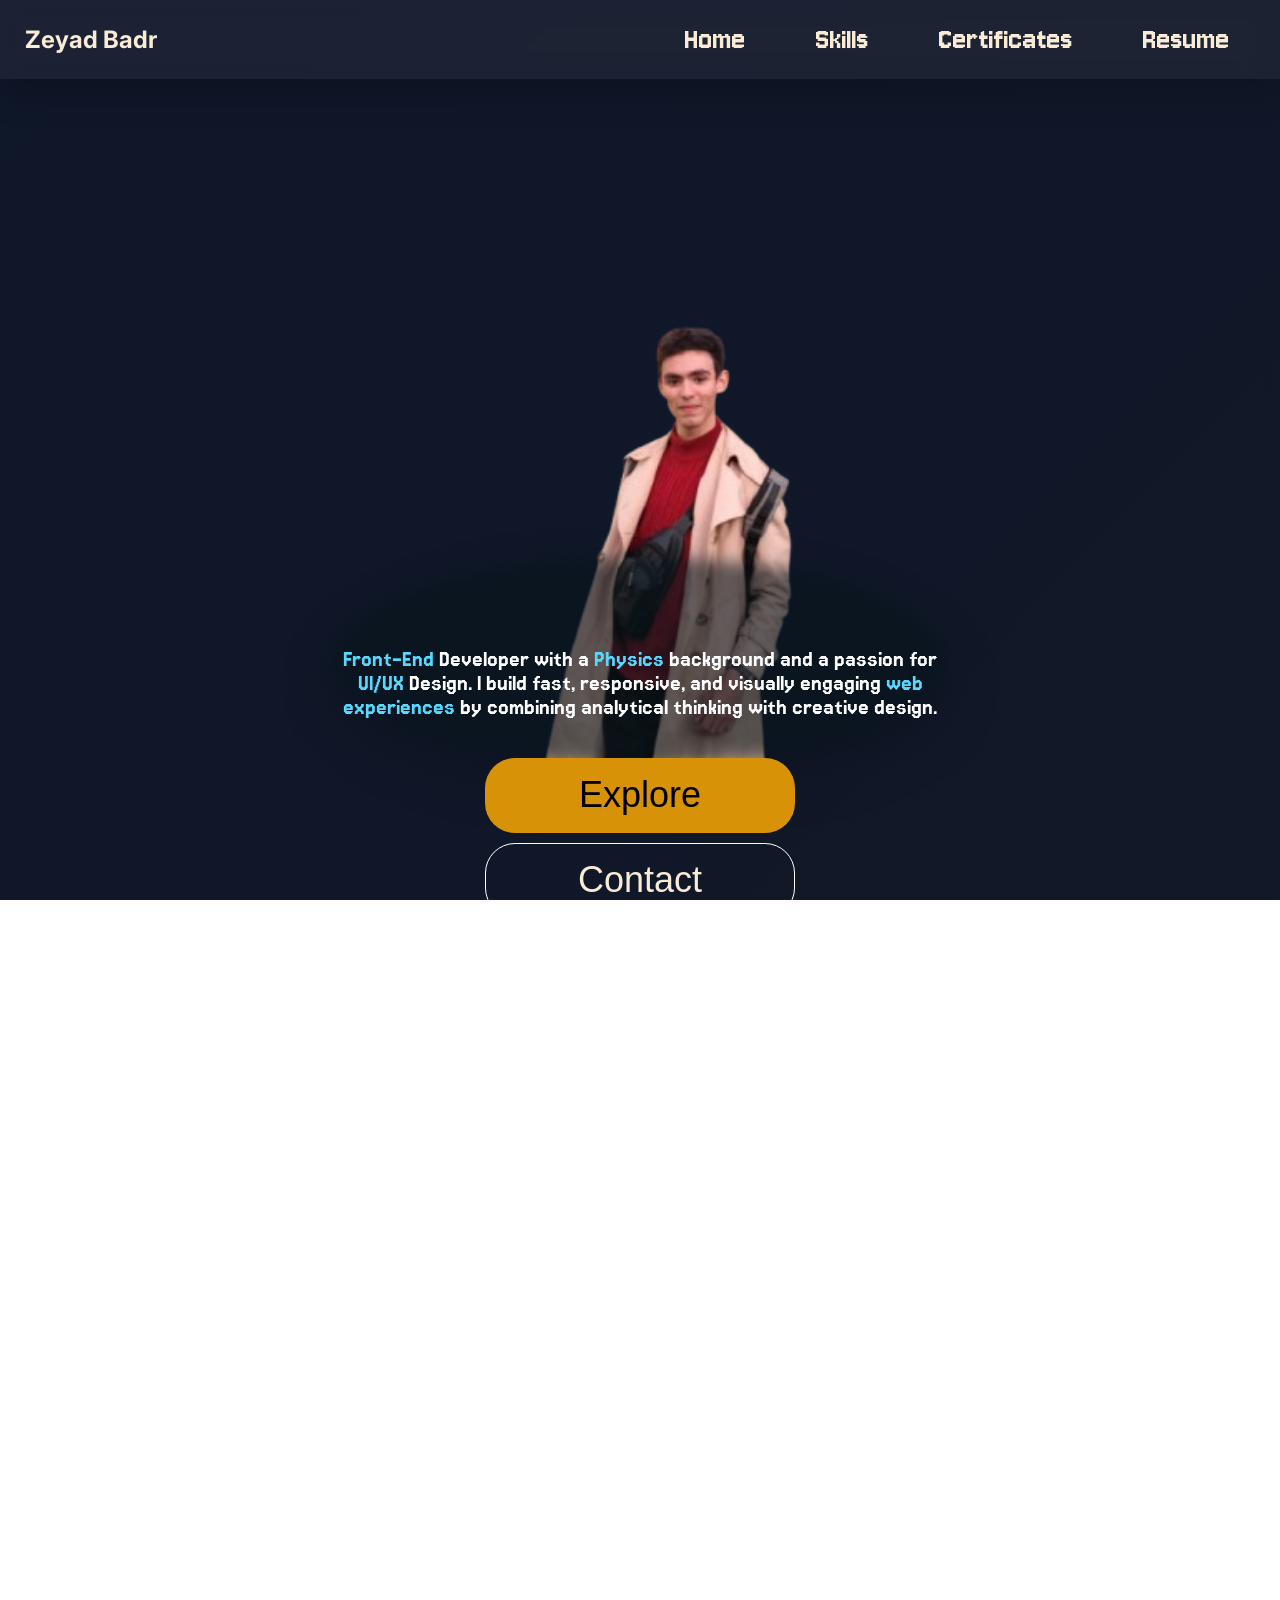
<file: index.html>
<!DOCTYPE html>
<html lang="en">
<head>
    <meta charset="UTF-8">
    <meta name="viewport" content="width=device-width, initial-scale=1.0">
    <title>Zeyad Badr Portfolio</title>
    <link rel="stylesheet" href="style.css">
    <link rel="stylesheet" href="https://fonts.googleapis.com/css2?family=Material+Symbols+Outlined:opsz,wght,FILL,GRAD@24,400,0,0&icon_names=menu" />
    <link rel="icon" type="image/png" href="WhatsApp Image 2026-07-30 at 7.05.40 PM (2).png">
</head>
<body>
    <nav>
        <h1>Zeyad Badr</h1>
        <ul class="nav-links">
        <li><a href="index.html">Home</a></li>
        <li><a href="skills.html">Skills</a></li>
        <li><a href="certificates.html">Certificates</a></li>
        <li><a href="resume.html">Resume</a></li>
    </ul>
    </nav>
    <span class="material-symbols-outlined" id="menuBtn" >
        menu
        </span>
    <div id="sidebar" class="sidebar">
    <a href="index.html">Home</a>
    <a href="skills.html">Skills</a>
    <a href="certificates.html">Certificates</a>
    <a href="resume.html">Resume</a>
</div>
<main>
    <section id="hero">
        <img src="603807509_3012253498969544_4916841389458142528_n-removebg-preview.png" class="me">
            <img src="Ellipse 1.svg" class="ellipse">
            <p><span>Front-End</span> Developer with a <span>Physics</span> background and a passion for <span>UI/UX</span> Design. I build fast, responsive, and visually engaging <span>web experiences</span> by combining analytical thinking with creative design.</p>
            <div class="interaction">
                <button onclick="location.href='#Projects'">
                Explore
            </button>
            <button onclick="window.location.href='contact.html'">
                Contact
            </button>
            </div>
    </section>
    <section id="Projects" class="projects">
        <h1>
           MY PROJECTS
        </h1>
        <div class="content">
            <div class="card1" onclick="window.open('https://dashboard.zeadbadr57.workers.dev/', '_blank')">
                <img src="site5.PNG">
                <div class="cardtext">
                    <h3>DashBoard</h3>
                    <p>An interactive dashboard with a clean and intuitive interface</p>
                </div>
            </div>
            <div class="card2" onclick="window.open('https://launchingsoonwebsite.zeadbadr57.workers.dev/','_blank')">
                <img src="Site1.PNG">
                <div class="cardtext">
                    <h3>Launching Soon</h3>
                    <p>A responsive coming soon landing page with a modern UI design</p>
                </div>
            </div>
            <div class="card3" onclick="window.open('https://texttospeech.zeadbadr57.workers.dev/','_blank')">
                <img src="Site2.PNG">
                <div class="cardtext">
                    <h3>Text To Speech</h3>
                    <p>A modern text-to-speech application for seamless voice generation</p>
                </div>
            </div>
            <div class="card4" onclick="window.open('https://mymusicplayer.zeadbadr57.workers.dev/','_blank')">
                <img src="Site3.PNG">
                <div class="cardtext">
                    <h3>Music Player</h3>
                    <p>A sleek music player with an intuitive interface and smooth playback controls</p>
                </div>
            </div>
            <div class="card5" onclick="window.open('https://weatherapp.zeadbadr57.workers.dev/', '_blank')">
                <img src="Site4.PNG">
                <div class="cardtext">
                    <h3>Weather App</h3>
                    <p>A responsive weather app providing real-time forecasts and location-based updates</p>
                </div>
            </div>
            <div class="card6" onclick="window.open('https://jabanesewebsite.zeadbadr57.workers.dev/','_blank')">
                <img src="site6.PNG">
                <div class="cardtext">
                    <h3>Japan Store</h3>
                    <p>A stylish Japanese-themed shopping website focused on simplicity and usability</p>
                </div>
            </div>
            <div class="card7" onclick="window.open('https://dawnlikewebsite.zeadbadr57.workers.dev/','_blank')">
                <img src="site7.PNG">
                <div class="cardtext">
                    <h3>Dawn Like Website</h3>
                    <p>A modern website inspired by Dawn Like, featuring an immersive user experience</p>
                </div>
            </div>
            <div class="card8" onclick="window.open('https://animewebsite.zeadbadr57.workers.dev/', '_blank')">
                <img src="site8.PNG">
                <div class="cardtext">
                    <h3>Anime Type Website</h3>
                    <p>A responsive anime-themed website designed for an engaging user experience</p>
                </div>
            </div>
            <div class="card9" onclick="window.open('https://electronics-store.zeadbadr57.workers.dev/', '_blank')">
                <img src="site9.PNG">
                <div class="cardtext">
                    <h3>Electronics Store</h3>
                    <p>A modern electronics store website with a focus on user experience and product discovery</p>
                </div>
            </div>
            <div class="card10" onclick="window.open('https://car-services-website.zeadbadr57.workers.dev/', '_blank')">
                <img src="site10.PNG">
                <div class="cardtext">
                    <h3>Car Services Website</h3>
                    <p>A modern car services website with a focus on user experience and product discovery</p>
                </div>
            </div>
            <div class="card11" onclick="window.open('https://yellow-haze-eb9b.zeadbadr57.workers.dev/', '_blank')">
                <img src="site11.PNG">
                <div class="cardtext">
                    <h3>TO Do List Website</h3>
                    <p>A modern To Do List website with a focus on user experience and product discovery</p>
                </div>
            </div>
            <div class="comment">
                <p>
                    you can know more about the projects and see more projects on my github and behance
                </p>
            </div>
        </div>
    </section>
</main>

<footer>
    <p>Designed & Developed by Zeyad Badr</p>
    <p class="rights">© 2026 All Rights Reserved.</p>
</footer>
<script src="script.js"></script>
</body>
</html>
</file>
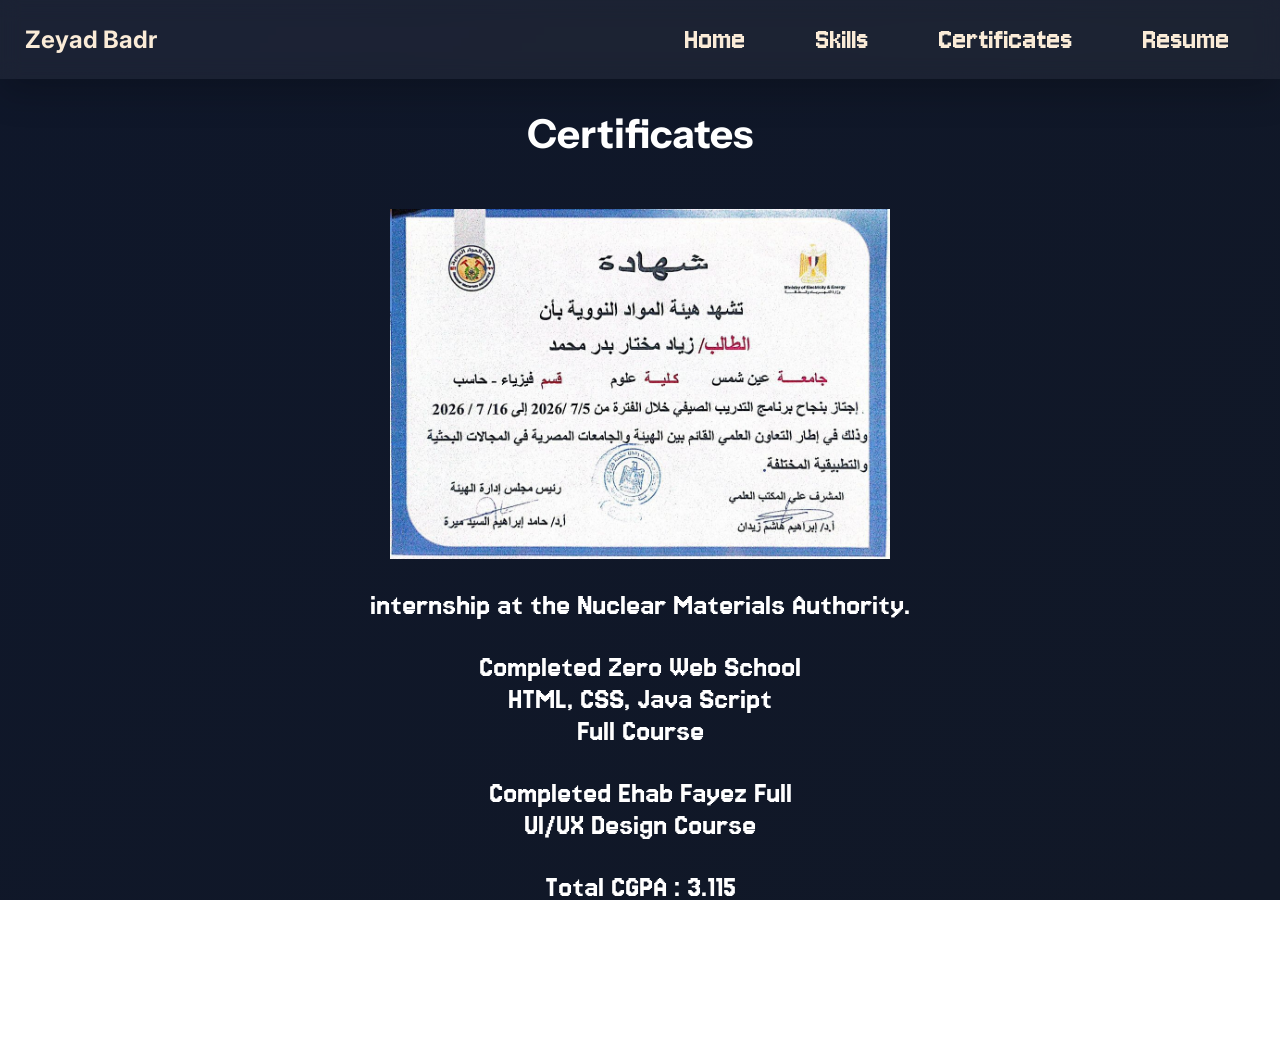
<file: certificates.html>
<!DOCTYPE html>
<html lang="en">
<head>
    <meta charset="UTF-8">
    <meta name="viewport" content="width=device-width, initial-scale=1.0">
    <title>Zeyad Badr Portfolio</title>
    <link rel="stylesheet" href="certificates.css">
    <link rel="stylesheet" href="https://fonts.googleapis.com/css2?family=Material+Symbols+Outlined:opsz,wght,FILL,GRAD@24,400,0,0&icon_names=menu" />
    <link rel="icon" type="image/png" href="WhatsApp Image 2026-07-30 at 7.05.40 PM (2).png">
</head>
<body>
    <nav>
        <h1>Zeyad Badr</h1>
        <ul class="nav-links">
        <li><a href="index.html">Home</a></li>
        <li><a href="skills.html">Skills</a></li>
        <li><a href="certificates.html">Certificates</a></li>
        <li><a href="resume.html">Resume</a></li>
    </ul>
    </nav>
    <span class="material-symbols-outlined" id="menuBtn" >
        menu
        </span>
    <div id="sidebar" class="sidebar">
    <a href="index.html">Home</a>
    <a href="skills.html">Skills</a>
    <a href="certificates.html">Certificates</a>
    <a href="resume.html">Resume</a>
</div>
<div class="title">
    <h1>Certificates</h1>
    <div class="content">
        <div class="nuclear">
            <img src="1784311805573.jpg">
            <p>
                internship at the Nuclear Materials Authority.
            </p>
        </div>
        <div class="frontend">
            <p>Completed Zero Web School <br> HTML, CSS, Java Script <br>
            Full Course
            </p>
        </div>
        <div class="uiux">
            <p>
                Completed Ehab Fayez Full <br>UI/UX Design Course
            </p>
        </div>
        <div class="academic">
            <p>
                Total CGPA : 3.115 <br>before third year <br>
                 Faculty of Science , Ain Shams University,<br> programme of Physics and computer Science
            </p>
        </div>
    </div>
</div>
<footer>
    <p>Designed & Developed by Zeyad Badr</p>
    <p class="rights">© 2026 All Rights Reserved.</p>
</footer>
<script src="script.js"></script>
</body>
</html>
</file>
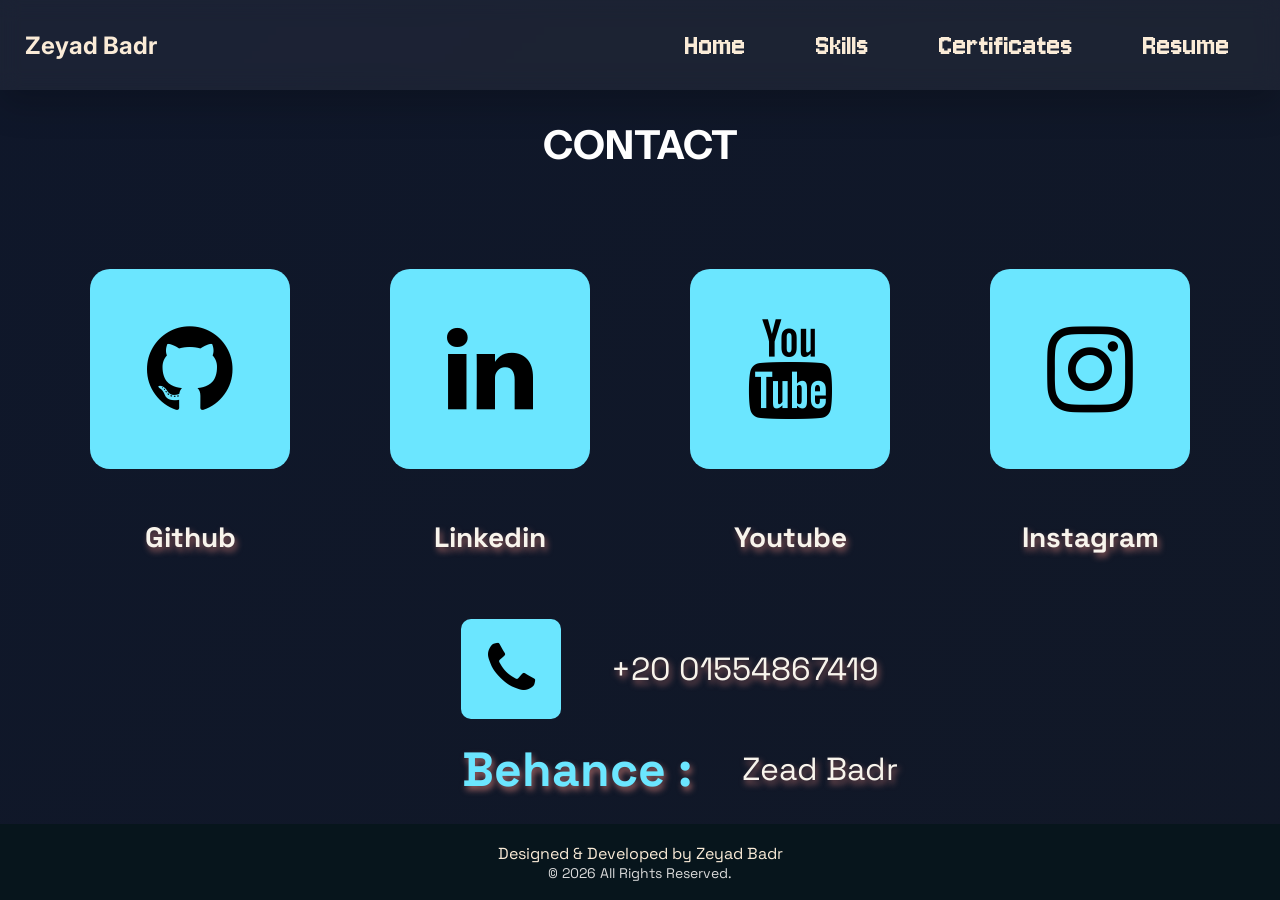
<file: contact.html>
<!DOCTYPE html>
<html lang="en">
<head>
    <meta charset="UTF-8">
    <meta name="viewport" content="width=device-width, initial-scale=1.0">
    <title>Zeyad Badr Portfolio</title>
    <link rel="stylesheet" href="contact.css">
    <link rel="stylesheet" href="https://fonts.googleapis.com/css2?family=Material+Symbols+Outlined:opsz,wght,FILL,GRAD@24,400,0,0&icon_names=menu" />
    <link rel="stylesheet" href="https://cdnjs.cloudflare.com/ajax/libs/font-awesome/4.7.0/css/font-awesome.min.css">
    <link rel="icon" type="image/png" href="WhatsApp Image 2026-07-30 at 7.05.40 PM (2).png">
</head>
<body>
    <nav>
        <h1>Zeyad Badr</h1>
        <ul class="nav-links">
        <li><a href="index.html">Home</a></li>
        <li><a href="skills.html">Skills</a></li>
        <li><a href="certificates.html">Certificates</a></li>
        <li><a href="resume.html">Resume</a></li>
    </ul>
    </nav>
    <span class="material-symbols-outlined" id="menuBtn" >
        menu
        </span>
    <div id="sidebar" class="sidebar">
    <a href="index.html">Home</a>
    <a href="skills.html">Skills</a>
    <a href="certificates.html">Certificates</a>
    <a href="resume.html">Resume</a>
    </div>
    <div class="title">
        <h1>CONTACT</h1>
    </div>
    <div class="container">
        <div class="item1">
            <a href="https://github.com/zeyad-badr-cell" class="fa fa-github"></a>
            <h6>Github</h6>
        </div>
        <div class="item2">
            <a href="https://www.linkedin.com/in/zead-badr-8a5897251?utm_source=share_via&utm_content=profile&utm_medium=member_android" class="fa fa-linkedin" ></a>
            <h6>Linkedin</h6>
        </div>
        <div class="item3">
            <a href="https://youtube.com/@codewithbadrzeyadbadrwebdevelo?si=1w78U828p0bNqeKH" class="fa fa-youtube"></a>
            <h6>Youtube</h6>
        </div>
        <div class="item4">
            <a href="https://www.instagram.com/zeyadbadrr_?igsh=MWp5cmc5ajY5eHRybA==" class="fa fa-instagram"></a>
            <h6>Instagram</h6>
        </div>
    </div>
    <div class="phone">
        <i class="fa fa-phone" aria-hidden="true"></i>
        <p>  +20 01554867419</p>
    </div>
    <div class="behance">
        <h3>
            Behance :
        </h3>
        <p>
            Zead Badr
        </p>
    </div>
<footer>
    <p>Designed & Developed by Zeyad Badr</p>
    <p class="rights">© 2026 All Rights Reserved.</p>
</footer>
    <script src="script.js"></script>
</body>
</html>
</file>
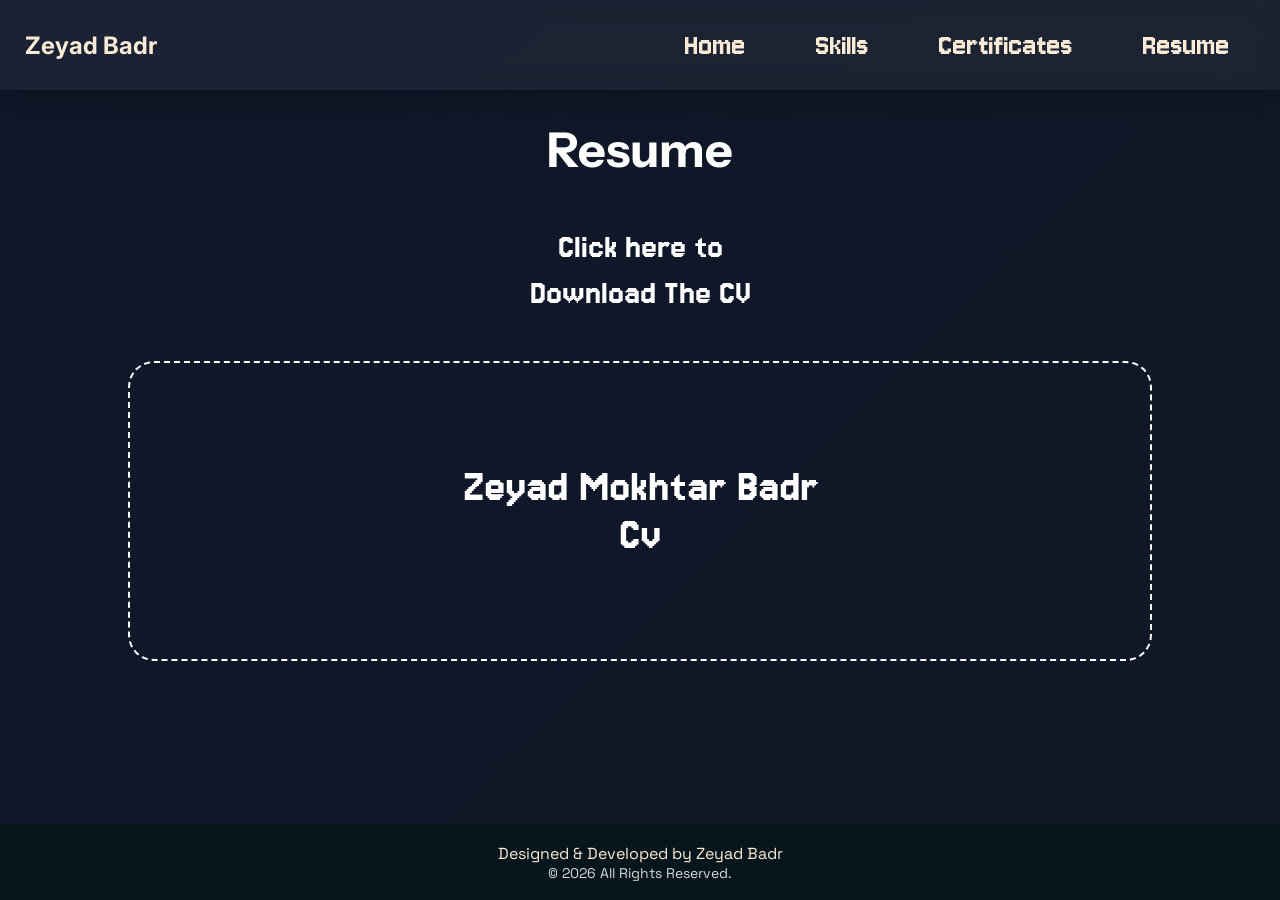
<file: resume.html>
<!DOCTYPE html>
<html lang="en">
<head>
    <meta charset="UTF-8">
    <meta name="viewport" content="width=device-width, initial-scale=1.0">
    <title>Zeyad Badr Portfolio</title>
    <link rel="stylesheet" href="resume.css">
    <link rel="stylesheet" href="https://fonts.googleapis.com/css2?family=Material+Symbols+Outlined:opsz,wght,FILL,GRAD@24,400,0,0&icon_names=menu" />
    <link rel="stylesheet" href="https://cdnjs.cloudflare.com/ajax/libs/font-awesome/4.7.0/css/font-awesome.min.css">
    <link rel="icon" type="image/png" href="WhatsApp Image 2026-07-30 at 7.05.40 PM (2).png">
</head>
<body>
    <nav>
        <h1>Zeyad Badr</h1>
        <ul class="nav-links">
        <li><a href="index.html">Home</a></li>
        <li><a href="skills.html">Skills</a></li>
        <li><a href="certificates.html">Certificates</a></li>
        <li><a href="resume">Resume</a></li>
    </ul>
    </nav>
    <span class="material-symbols-outlined" id="menuBtn" >
        menu
        </span>
    <div id="sidebar" class="sidebar">
    <a href="index.html">Home</a>
    <a href="skills.html">Skills</a>
    <a href="certificates.html">Certificates</a>
    <a href="resume">Resume</a>
    </div>
    <div class="title">
        <h1>Resume</h1>
    </div>
    <div class="content">
        <p>
            Click here to
        </p>
        <p>
            Download The CV
        </p>
    </div>
    <div class="download">
        <button id="downloadBtn">
            Zeyad Mokhtar Badr <br>
            Cv
        </button>
    </div>
<footer>
    <p>Designed & Developed by Zeyad Badr</p>
    <p class="rights">© 2026 All Rights Reserved.</p>
</footer>
    <script src="script.js"></script>
    <script src="resume.js"></script>
</body>
</html>
</file>
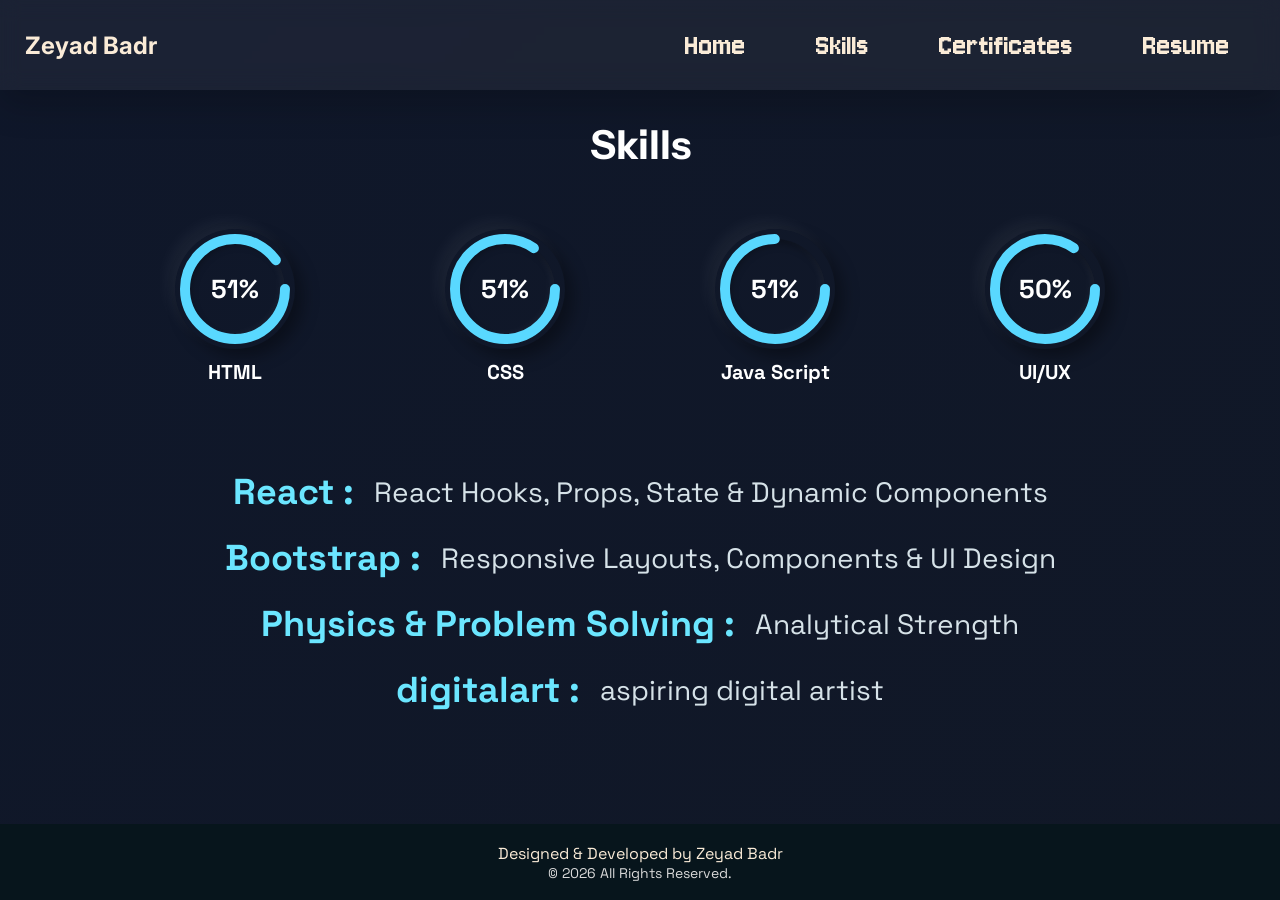
<file: skills.html>
<!DOCTYPE html>
<html lang="en">
<head>
    <meta charset="UTF-8">
    <meta name="viewport" content="width=device-width, initial-scale=1.0">
    <title>Zeyad Badr Portfolio</title>
    <link rel="stylesheet" href="skills.css">
    <link rel="stylesheet" href="https://fonts.googleapis.com/css2?family=Material+Symbols+Outlined:opsz,wght,FILL,GRAD@24,400,0,0&icon_names=menu" />
    <link rel="icon" type="image/png" href="WhatsApp Image 2026-07-30 at 7.05.40 PM (2).png">
</head>
<body>
    <nav>
        <h1>Zeyad Badr</h1>
        <ul class="nav-links">
        <li><a href="index.html">Home</a></li>
        <li><a href="skills.html">Skills</a></li>
        <li><a href="certificates.html">Certificates</a></li>
        <li><a href="resume.html">Resume</a></li>
    </ul>
    </nav>
    <span class="material-symbols-outlined" id="menuBtn" >
        menu
        </span>
    <div id="sidebar" class="sidebar">
    <a href="index.html">Home</a>
    <a href="skills.html">Skills</a>
    <a href="certificates.css">Certificates</a>
    <a href="resume.html">Resume</a>
    </div>
    <div class="title">
        <h1>Skills</h1>
    </div>
    <div class="skillsbar">
        <div class="outer">
            <div class="inner">
                <div class="number">90%</div>
                <div class="skillname">HTML</div>
            </div>
            <svg xmlns="http://www.w3.org/2000/svg" version="1.1" width="160px" height="160px">
         <defs>
            <linearGradient id="GradientColor">
               <stop offset="0%" stop-color="#e91e63" />
               <stop offset="100%" stop-color="#673ab7" />
            </linearGradient>
         </defs>
         <circle cx="60" cy="60" r="50" stroke-linecap="round" style="--offset:31;" />
        </svg>
        </div>
        <div class="outer">
            <div class="inner">
                <div class="number">85%</div>
                <div class="skillname">CSS</div>
            </div>
            <svg xmlns="http://www.w3.org/2000/svg" version="1.1" width="160px" height="160px">
         <defs>
            <linearGradient id="GradientColor">
               <stop offset="0%" stop-color="#e91e63" />
               <stop offset="100%" stop-color="#673ab7" />
            </linearGradient>
         </defs>
         <circle cx="60" cy="60" r="50" stroke-linecap="round"  style="--offset:48;"/>
         </svg>
        </div>
        <div class="outer">
            <div class="inner">
                <div class="number">75%</div>
                <div class="skillname">Java Script</div>
            </div>
            <svg xmlns="http://www.w3.org/2000/svg" version="1.1" width="160px" height="160px">
         <defs>
            <linearGradient id="GradientColor">
               <stop offset="0%" stop-color="#e91e63" />
               <stop offset="100%" stop-color="#673ab7" />
            </linearGradient>
         </defs>
         <circle cx="60" cy="60" r="50" stroke-linecap="round" style="--offset:79;"/>
        </svg>
        </div>
        <div class="outer">
            <div class="inner">
                <div class="number">85%</div>
                <div class="skillname">UI/UX</div>
            </div>
            <svg xmlns="http://www.w3.org/2000/svg" version="1.1" width="160px" height="160px">
         <defs>
            <linearGradient id="GradientColor">
               <stop offset="0%" stop-color="#e91e63" />
               <stop offset="100%" stop-color="#673ab7" />
            </linearGradient>
         </defs>
         <circle cx="60" cy="60" r="50" stroke-linecap="round" style="--offset:48;"/>
        </svg>
        </div>
    </div>
    <div class="content">
        <div class="react">
            <h3>
                React :
            </h3>
            <p>
                React Hooks, Props, State & Dynamic Components
            </p>
        </div>
        <div class="bootstrap">
            <h3>
                Bootstrap :
            </h3>
            <p>
                Responsive Layouts, Components & UI Design
            </p>
        </div>
        <div class="physics">
            <h3>
                Physics & Problem Solving : 
            </h3>
            <p>
                Analytical Strength
            </p>
        </div>
        <div class="digitalart">
            <h3>
                digitalart : 
            </h3>
            <p>
                aspiring digital artist
            </p>
        </div>
    </div>
    <footer>
    <p>Designed & Developed by Zeyad Badr</p>
    <p class="rights">© 2026 All Rights Reserved.</p>
</footer>
    <script src="script.js"></script>
    <script src="skills.js"></script>
</body>
</html>
</file>
<file: style.css>
@import url('https://fonts.googleapis.com/css2?family=Calistoga&family=Instrument+Sans:ital,wght@0,400..700;1,400..700&family=Inter:ital,opsz,wght@0,14..32,100..900;1,14..32,100..900&family=Jersey+10&family=Jersey+15&family=Space+Grotesk:wght@300..700&display=swap');
*{
    padding: 0;
    margin: 0;
    box-sizing: border-box;
}
html,body{
    scroll-behavior: smooth;
    overflow-x: hidden;
}
body{
    width: 100dvw;
    height: 100dvh;
    display: flex;
    flex-direction: column;
    background: linear-gradient(135deg,#0f172a,#111827);
}
footer{
    margin-top: auto;
    width: 100%;
    height: 76px;
    display: flex;
    flex-direction: column;
    justify-content: center;
    align-items: center;
    background: #07151C ;
    backdrop-filter: blur(10px);
    color: antiquewhite;
    font-family: "Space Grotesk", sans-serif;
    font-size: 16px;

}
footer .rights{
    color: #D9D9D9;
    font-size: 14px;
}

@media ( max-width:428px) and (min-height : 600px) {
nav{
    position: relative;
    z-index: 1;
    display: flex;
    justify-content: space-between;
    align-items:center;
     width: 100%;
    height: 90px;
    background: rgba(255,255,255,0.05);
    -webkit-backdrop-filter: blur(10px);
    backdrop-filter: blur(10px);
     box-shadow: 0 15px 35px rgba(0,0,0,0.2);
    color:  antiquewhite;
    font-family: 'inter';
}
.nav-links{
    display:none;
    list-style:none;
    gap:20px;
}
.nav-links a{
    color:  antiquewhite;
    text-decoration:none;
    
}
nav h1{
    padding: 25px;
    transition: transform 0.5s ease;
}
nav h1:hover{
    transform: scale(1.05);
}
#menuBtn{
    position: fixed;
    top: 30px;
    right: 20px;
    z-index: 99999;
    cursor: pointer;
    transition: all .3s ease;
    color:  antiquewhite;
}
#menuBtn.active{
    transform: rotate(90deg);
}
.sidebar {
    position: fixed;
    display: flex;
    align-items: center;
    flex-direction:column ;
    top: 0;
    right: -250px;
    width: 150px;
    height: 100%;
    background: rgba(255,255,255,0.05);
    -webkit-backdrop-filter: blur(10px);
    backdrop-filter: blur(10px);
     box-shadow: 0 15px 35px rgba(0,0,0,0.2);
    color:  antiquewhite;
    transition: 0.3s ease-in-out;
    z-index: 1000;
}
.sidebar.active {
    right: 0;
}
.sidebar a {
    display: block;
    padding: 30px;
    color:  antiquewhite;
    text-decoration: none;
    transition: transform 0.5s ease;
    font-size: 32px;
    font-family: 'Jersey 10';
}
.sidebar :nth-child(1){
    margin-top: 50px;
}
.sidebar a:hover {
    text-decoration: underline;
    transform: scale(1.05);
}
main {
    width: 100%;
    display: flex;
    flex-direction: column;
}
#hero{
    position: relative;
    width: 100%;
    height: 926px;
    margin-top: -60px;
}
#hero img {
    width: 100%;
    height: auto;
}
#hero .me{
  position: relative;
  right: 20px;
  z-index: 100;        
}
#hero .ellipse{
    position: absolute;
    top: 50%;
    left: 50%;
    padding-top: 180px;
    transform: translate(-50%, -50%);
    z-index: 102;
}
#hero p{
    font-size: 18px;
    color: white;
    font-family: 'Jersey 15';
    text-align: center;
    position: absolute;
    top: 50%;
    left: 50%;
    padding-top: 180px;
    transform: translate(-50%, -50%);
    letter-spacing: 5%;
    z-index: 102;
}
#hero span{
    color: #59D8FF;
}
.interaction{
    position: absolute;
    top: 50%;
    left: 50%;
    transform: translate(-50%, -50%);
    padding-top: 490px;
    display: flex;
    flex-direction: column;
    gap: 10px;
    z-index: 103;
}
.interaction button{
    border-radius: 30px ;
    width: 212px ;
    height: 73px;
    cursor: pointer;
    font-size: 36px;
}
.interaction :nth-child(1){
    border: transparent;
    background-color: #D89207;
    transition: 0.5s ease;
}
.interaction :nth-child(1):hover{
background-color: #6BE6FF;
}
.interaction :nth-child(2){
    background-color: transparent;
    border: 1px solid white ;
    color: antiquewhite;
    transition: 0.5s ease;
}
.interaction :nth-child(2):hover{
    background-color: antiquewhite;
    border: 1px solid white ;
    color: #07151C;
}
.projects{
    width: 100%;
    display: flex;
    flex-direction: column;
    justify-content: center;
    align-items: center;
    gap: 50px;
    padding-bottom: 80px;

}
.projects h1{
    color: antiquewhite;
    text-align: center;
    font-size: 40px;
    font-family: 'Instrument Sans';
    letter-spacing: 10%;
}
.projects .content{
    width: 90%;
    display: flex;
    flex-direction: column;
    gap: 50px;
}
.projects .content .card1, .card2, .card3, .card4,
.card5, .card6, .card7, .card8{
    background: #D9D9D9;
    border-radius: 25px ;
    width: 100%;
    height: 212px;
    transition: 0.5s ease;
    cursor: pointer;
    display: flex;
    justify-content: space-between;
    align-items: center;
    gap: 10px;
}
.projects .content .card1:hover,.card2:hover,.card3:hover,
.card4:hover,.card5:hover,.card6:hover,.card7:hover,.card8:hover{
    transform: scale(1.10);
}
.projects .content div img{
    height: 187px ;
    width: 172px;
    padding-left: 10px;
    border-radius: 20px;
}
.projects .content h3{
    font-family: "Space Grotesk", sans-serif;
    font-size: 32px;
}
.projects .content p{
    font-family: "Space Grotesk", sans-serif;
}
.projects .content .comment p{
    font-size: 20px;
    color: white;
    text-align: center;
}
}
@media (min-width:429px){
nav{
    position: relative;
    z-index: 9999;
    display: flex;
    justify-content: space-between;
    align-items:center;
     width: 100%;
    height: 90px;
    background: rgba(255,255,255,0.05);
    -webkit-backdrop-filter: blur(10px);
    backdrop-filter: blur(10px);
     box-shadow: 0 15px 35px rgba(0,0,0,0.2);
    color:  antiquewhite;
}
nav h1{
    padding: 25px;
    transition: all 0.5s ease;
    cursor: default;
    font-family: 'inter';
}
nav h1:hover{
    transform: scale(1.15);
}
#menuBtn{
        display:none;
}
.sidebar{
        display:none;
}
.nav-links{
        display:flex;
        gap: 20px;
}
.nav-links li{
    list-style: none;
}
.nav-links li a{
    display: block;
    color:  antiquewhite;
    font-size: 32px;
    font-family: 'Jersey 10';
    text-decoration: none;
    padding-right: 50px ;
    transition: all 0.5s ease;
    cursor: pointer;
}
.nav-links li a:hover{
    text-decoration: underline;
    transform: scale(1.15);
}
main {
    width: 100%;
    display: flex;
    flex-direction: column;
}
#hero{
    position: relative;
    width: 100%;
    height: 1027px;
}
#hero img {
    width: 720px;
    height: auto;
}
#hero .me{
  position: relative;
  padding-bottom: 500px;
    top: 50%;
    left: 50%;
    transform: translate(-50%, -50%);
    z-index: 100;   
}
#hero .ellipse{
    position: absolute;
    top: 50%;
    left: 50%;
    padding-top: 180px;
    transform: translate(-50%, -50%);
    z-index: 102;
}
#hero p{
    font-size: 24px;
    color: white;
    font-family: 'Jersey 15';
    text-align: center;
    position: absolute;
    top: 50%;
    left: 50%;
    padding-top: 180px;
    transform: translate(-50%, -50%);
    z-index: 102;
}
#hero span{
    color: #59D8FF;
}
.interaction{
    position: absolute;
    top: 50%;
    left: 50%;
    transform: translate(-50%, -50%);
    padding-top: 490px;
    display: flex;
    flex-direction: column;
    gap: 10px;
    z-index: 103;
}
.interaction button{
    border-radius: 30px ;
    width: 310px ;
    height: 75px;
    cursor: pointer;
    font-size: 36px;
}
.interaction :nth-child(1){
    border: transparent;
    background-color: #D89207;
    transition: 0.5s ease;
}
.interaction :nth-child(1):hover{
background-color: #6BE6FF;
}
.interaction :nth-child(2){
    background-color: transparent;
    border: 1px solid white ;
    color: antiquewhite;
    transition: 0.5s ease;
}
.interaction :nth-child(2):hover{
    background-color: antiquewhite;
    border: 1px solid white ;
    color: #07151C;
}
.projects{
    padding-top: 30px;
    width: 100%;
    display: flex;
    flex-direction: column;
    justify-content: center;
    align-items: center;
    gap: 50px;
    padding-bottom: 80px;

}
.projects h1{
    color: antiquewhite;
    text-align: center;
    font-size: 40px;
    font-family: 'Instrument Sans';
    letter-spacing: 10%;
}
.projects .content{
    width: 50%;
    display: flex;
    flex-direction: column;
    gap: 50px;
}
.projects .content .card1, .card2, .card3, .card4,
.card5, .card6, .card7, .card8, .card9, .card10, .card11{
    background: #D9D9D9;
    border-radius: 25px ;
    width: 100%;
    height: 212px;
    transition: 0.5s ease;
    cursor: pointer;
    display: flex;
    justify-content:center;
    align-items: center;
    gap: 10px;
}
.projects .content .card1:hover,.card2:hover,.card3:hover,
.card4:hover,.card5:hover,.card6:hover,.card7:hover,.card8:hover,.card9:hover,.card10:hover,.card11:hover{
    transform: scale(1.10);
}
.projects .content div img{
    height: 187px ;
    width: 172px;
    padding-left: 10px;
    border-radius: 20px;
}
.projects .content h3{
    font-family: "Space Grotesk", sans-serif;
    font-size: 32px;
}
.projects .content p{
    font-family: "Space Grotesk", sans-serif;
}
.projects .content .comment p{
    font-size: 20px;
    color: white;
    text-align: center;
}
}
</file>
<file: certificates.css>
@import url('https://fonts.googleapis.com/css2?family=Calistoga&family=Instrument+Sans:ital,wght@0,400..700;1,400..700&family=Inter:ital,opsz,wght@0,14..32,100..900;1,14..32,100..900&family=Jersey+10&family=Jersey+15&family=Space+Grotesk:wght@300..700&display=swap');
*{
    padding: 0;
    margin: 0;
    box-sizing: border-box;
}
html,body{
    scroll-behavior: smooth;
    overflow-x: hidden;
}
body{
    width: 100dvw;
    height: 100dvh;
    display: flex;
    flex-direction: column;
    background: linear-gradient(135deg,#0f172a,#111827);
}
footer{
    margin-top: auto;
    width: 100%;
    height: 76px;
    display: flex;
    flex-direction: column;
    justify-content: center;
    align-items: center;
    background: #07151C ;
    backdrop-filter: blur(10px);
    color: antiquewhite;
    font-family: "Space Grotesk", sans-serif;
    font-size: 16px;

}
footer .rights{
    color: #D9D9D9;
    font-size: 14px;
}

@media ( max-width:428px) and (min-height : 600px) {
nav{
    position: relative;
    z-index: 1;
    display: flex;
    justify-content: space-between;
    align-items:center;
     width: 100%;
    height: 90px;
    background: rgba(255,255,255,0.05);
    -webkit-backdrop-filter: blur(10px);
    backdrop-filter: blur(10px);
     box-shadow: 0 15px 35px rgba(0,0,0,0.2);
    color:  antiquewhite;
    font-family: 'inter';
}
.nav-links{
    display:none;
    list-style:none;
    gap:20px;
}
.nav-links a{
    color:  antiquewhite;
    text-decoration:none;
    
}
nav h1{
    padding: 25px;
    transition: transform 0.5s ease;
}
nav h1:hover{
    transform: scale(1.05);
}
#menuBtn{
    position: fixed;
    top: 30px;
    right: 20px;
    z-index: 99999;
    cursor: pointer;
    transition: all .3s ease;
    color:  antiquewhite;
}
#menuBtn.active{
    transform: rotate(90deg);
}
.sidebar {
    position: fixed;
    display: flex;
    align-items: center;
    flex-direction:column ;
    top: 0;
    right: -250px;
    width: 150px;
    height: 100%;
    background: rgba(255,255,255,0.05);
    -webkit-backdrop-filter: blur(10px);
    backdrop-filter: blur(10px);
     box-shadow: 0 15px 35px rgba(0,0,0,0.2);
    color:  antiquewhite;
    transition: 0.3s ease-in-out;
    z-index: 1000;
}
.sidebar.active {
    right: 0;
}
.sidebar a {
    display: block;
    padding: 30px;
    color:  antiquewhite;
    text-decoration: none;
    transition: transform 0.5s ease;
    font-size: 32px;
    font-family: 'Jersey 10';
}
.sidebar :nth-child(1){
    margin-top: 50px;
}
.sidebar a:hover {
    text-decoration: underline;
    transform: scale(1.05);
}
.title{
    width: 100%;
    padding-top: 30px;
}
.title h1{
    color: white;
    font-size: 40px;
    font-family: Instrument Sans;
    text-align: center;
    letter-spacing: 10%;
}
.content{
    padding-top: 4%;
    width: 100%;
    display: flex;
    flex-direction: column;
    justify-content: center;
    gap: 20px;
}
.nuclear{
    width: 100%;
    display: flex;
    flex-direction: column;
    align-items: center;
    gap: 30px;
    text-align: center;
}
.nuclear img{
    width: 314px;
    height: auto;
}
.nuclear p{
    font-size: 24px;
    color: white;
    font-family: 'Jersey 15';
}
.frontend{
    text-align: center;
    font-size: 24px;
    color: white;
    font-family: 'Jersey 15';
}
.uiux{
    text-align: center;
    font-size: 24px;
    color: white;
    font-family: 'Jersey 15';
}
.academic{
    text-align: center;
    font-size: 24px;
    color: white;
    font-family: 'Jersey 15';
}
}
@media (min-width:429px){
nav{
    position: relative;
    z-index: 9999;
    display: flex;
    justify-content: space-between;
    align-items:center;
     width: 100%;
    height: 90px;
    background: rgba(255,255,255,0.05);
    -webkit-backdrop-filter: blur(10px);
    backdrop-filter: blur(10px);
     box-shadow: 0 15px 35px rgba(0,0,0,0.2);
    color:  antiquewhite;
}
nav h1{
    padding: 25px;
    transition: all 0.5s ease;
    cursor: default;
    font-family: 'inter';
}
nav h1:hover{
    transform: scale(1.15);
}
#menuBtn{
        display:none;
}
.sidebar{
        display:none;
}
.nav-links{
        display:flex;
        gap: 20px;
}
.nav-links li{
    list-style: none;
}
.nav-links li a{
    display: block;
    color:  antiquewhite;
    font-size: 32px;
    font-family: 'Jersey 10';
    text-decoration: none;
    padding-right: 50px ;
    transition: all 0.5s ease;
    cursor: pointer;
}
.nav-links li a:hover{
    text-decoration: underline;
    transform: scale(1.15);
}
.title{
    width: 100%;
    padding-top: 30px;
}
.title h1{
    color: white;
    font-size: 40px;
    font-family: Instrument Sans;
    text-align: center;
    letter-spacing: 10%;
}
.content{
    padding-top: 4%;
    width: 100%;
    display: flex;
    flex-direction: column;
    justify-content: center;
    gap: 30px;
    padding-bottom: 20px;
}
.nuclear{
    width: 100%;
    display: flex;
    flex-direction: column;
    align-items: center;
    gap: 30px;
    text-align: center;
}
.nuclear img{
    width: 500px;
    height: auto;
}
.nuclear p{
    font-size: 32px;
    color: white;
    font-family: 'Jersey 15';
}
.frontend{
    text-align: center;
    font-size: 32px;
    color: white;
    font-family: 'Jersey 15';
}
.uiux{
    text-align: center;
    font-size: 32px;
    color: white;
    font-family: 'Jersey 15';
}
.academic{
    text-align: center;
    font-size: 32px;
    color: white;
    font-family: 'Jersey 15';
}
}
</file>
<file: contact.css>
@import url('https://fonts.googleapis.com/css2?family=Calistoga&family=Instrument+Sans:ital,wght@0,400..700;1,400..700&family=Inter:ital,opsz,wght@0,14..32,100..900;1,14..32,100..900&family=Jersey+10&family=Jersey+15&family=Space+Grotesk:wght@300..700&display=swap');

*{
    padding: 0;
    margin: 0;
    box-sizing: border-box;
}
html{
    scroll-behavior: smooth;
}
body{
    width: 100dvw;
    height: 100dvh;
    display: flex;
    flex-direction: column;
    background: linear-gradient(135deg,#0f172a,#111827);
}

footer{
    margin-top: auto;
    width: 100%;
    height: 76px;
    display: flex;
    flex-direction: column;
    justify-content: center;
    align-items: center;
    background: #07151C ;
    backdrop-filter: blur(10px);
    color: antiquewhite;
    font-family: "Space Grotesk", sans-serif;
    font-size: 16px;
}

footer .rights{
    color: #D9D9D9;
    font-size: 14px;
}

@media ( max-width:428px) and (min-height : 600px) {
nav{
    position: relative;
    z-index: 1;
    display: flex;
    justify-content: space-between;
    align-items:center;
     width: 100%;
    height: 90px;
    background: rgba(255,255,255,0.05);
    -webkit-backdrop-filter: blur(10px);
    backdrop-filter: blur(10px);
     box-shadow: 0 15px 35px rgba(0,0,0,0.2);
    color:  antiquewhite;
    font-family: 'inter';
}
.nav-links{
    display:none;
    list-style:none;
    gap:20px;
}
.nav-links a{
    color:  antiquewhite;
    text-decoration:none;
    
}
nav h1{
    padding: 25px;
    transition: transform 0.5s ease;
}
nav h1:hover{
transform: scale(1.05);
}
#menuBtn{
    position: fixed;
    top: 30px;
    right: 20px;
    z-index: 99999;
    cursor: pointer;
    transition: all .3s ease;
    color:  antiquewhite;
}
#menuBtn.active{
    transform: rotate(90deg);
}
.sidebar {
    position: fixed;
    display: flex;
    align-items: center;
    flex-direction:column ;
    top: 0;
    right: -250px;
    width: 150px;
    height: 100%;
    background: rgba(255,255,255,0.05);
    -webkit-backdrop-filter: blur(10px);
    backdrop-filter: blur(10px);
     box-shadow: 0 15px 35px rgba(0,0,0,0.2);
    color:  antiquewhite;
    transition: 0.3s ease-in-out;
    z-index: 1000;
}
.sidebar.active {
    right: 0;
}
.sidebar a {
    display: block;
    padding: 30px;
    color:  antiquewhite;
    text-decoration: none;
    transition: transform 0.5s ease;
    font-size: 32px;
    font-family: 'Jersey 10';
}
.sidebar :nth-child(1){
    margin-top: 50px;
}
.sidebar a:hover {
    text-decoration: underline;
    transform: scale(1.05);
}
.title{
    width: 100%;
    padding-top: 30px;
}
.title h1{
    color: white;
    font-size: 40px;
    font-family: Instrument Sans;
    text-align: center;
    letter-spacing: 10%;
}
.container{
    width: 100%;
    height: 400px;
    display: grid;
    place-items: center;
    grid-template-columns:1fr 1fr ;
    grid-template-rows: 1fr 1fr;
    gap:10px;
}
.container div{
    display: flex;
    flex-direction: column;
    place-items: center;
    border-radius: 20px;
    background-color: #6BE6FF;
    width: 100px;
    height: 100px;
    transition: transform 0.5s ease;
    cursor: pointer;
}
.container div:hover{
    transform: scale(1.05);
}
.container div h6{
    margin-top: 48px;
    font-size: 28px;
    color: #F8F4EC;
    font-family: "Space Grotesk", sans-serif;
    letter-spacing: 10%;
    text-shadow: 2px 4px 6px #975E5E;
}
.fa{
    padding-top: 20px;
    text-align: center;
    text-decoration: none;
    
}
.container div a{
    color: black;
    font-size: 50px;
}
.phone{
    padding-top: 100px;
    display: flex;
    height: 60px;
    align-items: center;
    justify-content: space-around;
}
.phone i{
    display: inline-flex;
    align-items: center;
    justify-content: center;
    width: 50px;
    height: 50px;
    font-size: 36px;
    background-color: #6BE6FF;
    border-radius: 10px;
    padding-bottom: 20px;
    margin-left: 30px;
}

.phone p{
    font-size: 24px;
    color: #F8F4EC;
    font-family: "Space Grotesk", sans-serif;
    letter-spacing: 10%;
    text-shadow: 2px 4px 6px #975E5E;
    padding-right: 20px;
}
.behance{
    padding-top: 100px;
    display: flex;
    height: 60px;
    align-items: center;
    justify-content: space-around;
    padding-bottom:50px
}
.behance h3{
    font-size: 24px;
    color: #6BE6FF;
    font-family: "Space Grotesk", sans-serif;
    letter-spacing: 10%;
    text-shadow: 2px 4px 6px #975E5E;
    padding-left: 20px;
}
.behance p{
    font-size: 24px;
    color: #F8F4EC;
    font-family: "Space Grotesk", sans-serif;
    letter-spacing: 10%;
    text-shadow: 2px 4px 6px #975E5E;
    padding-right: 20px;
}
}
@media (min-width:429px){
nav{
    display: flex;
    justify-content: space-between;
    align-items:center;
     width: 100%;
    height: 90px;
    background: rgba(255,255,255,0.05);
    -webkit-backdrop-filter: blur(10px);
    backdrop-filter: blur(10px);
     box-shadow: 0 15px 35px rgba(0,0,0,0.2);
    color:  antiquewhite;
}
nav h1{
    padding: 25px;
    transition: all 0.5s ease;
    cursor: default;
    font-family: 'inter';
}
nav h1:hover{
    transform: scale(1.15);
}
#menuBtn{
    display:none;
}
.sidebar{
    display:none;
}
.nav-links{
    display:flex;
    gap: 20px;
}
.nav-links li{
    list-style: none;
}
.nav-links li a{
    display: block;
    color:  antiquewhite;
    font-size: 32px;
    font-family: 'Jersey 10';
    text-decoration: none;
    padding-right: 50px ;
    transition: all 0.5s ease;
    cursor: pointer;
}
.nav-links li a:hover{
    text-decoration: underline;
    transform: scale(1.05);
}
.title{
    width: 100%;
    padding-top: 30px;
}
.title h1{
    color: white;
    font-size: 40px;
    font-family: Instrument Sans;
    text-align: center;
    letter-spacing: 10%;
}
.container{
    padding-top: 100px;
    width: 100%;
    height: 400px;
    display: flex;
    justify-content: center;
    gap:100px;
}
.container div{
    display: flex;
    flex-direction: column;
    place-items: center;
    border-radius: 20px;
    background-color: #6BE6FF;
    width: 200px;
    height: 200px;
    transition: transform 0.5s ease;
    cursor: pointer;
}
.container div:hover{
    transform: scale(1.05);
}
.container div h6{
    margin-top: 100px;
    font-size: 28px;
    color: #F8F4EC;
    font-family: "Space Grotesk", sans-serif;
    letter-spacing: 10%;
    text-shadow: 2px 4px 6px #975E5E;
}
.fa{
    padding-top: 50px;
    text-align: center;
    text-decoration: none;
    
}
.container div a{
    color: black;
    font-size: 100px;
}
.phone{
    padding-top: 100px;
    padding-left: 80px;
    display: flex;
    height: 60px;
    align-items: center;
    justify-content: center;
    gap: 50px;
}
.phone i{
    display: inline-flex;
    align-items: center;
    justify-content: center;
    width: 100px;
    height: 100px;
    font-size: 60px;
    background-color: #6BE6FF;
    border-radius: 10px;
    padding-bottom: 50px;
}

.phone p{
    font-size:32px;
    color: #F8F4EC;
    font-family: "Space Grotesk", sans-serif;
    letter-spacing: 10%;
    text-shadow: 2px 4px 6px #975E5E;
    padding-right: 20px;
}
.behance{
    padding-top: 100px;
    padding-left: 80px;
    gap: 50px;
    height: 60px;
    display: flex;
    align-items: center;
    justify-content: center;
    
    
}
.behance h3{
    font-size: 48px;
    color: #6BE6FF;
    font-family: "Space Grotesk", sans-serif;
    letter-spacing: 10%;
    text-shadow: 2px 4px 6px #975E5E;
    padding-left: 20px;
}
.behance p{
    font-size: 32px;
    color: #F8F4EC;
    font-family: "Space Grotesk", sans-serif;
    letter-spacing: 10%;
    text-shadow: 2px 4px 6px #975E5E;
    padding-right: 20px;
}
}
</file>
<file: resume.css>
@import url('https://fonts.googleapis.com/css2?family=Calistoga&family=Instrument+Sans:ital,wght@0,400..700;1,400..700&family=Inter:ital,opsz,wght@0,14..32,100..900;1,14..32,100..900&family=Jersey+10&family=Jersey+15&family=Space+Grotesk:wght@300..700&display=swap');

*{
    padding: 0;
    margin: 0;
    box-sizing: border-box;
}
html{
    scroll-behavior: smooth;
}
body{
    width: 100dvw;
    height: 100dvh;
    display: flex;
    flex-direction: column;
    background: linear-gradient(135deg,#0f172a,#111827);
}

footer{
    margin-top: auto;
    width: 100%;
    height: 76px;
    display: flex;
    flex-direction: column;
    justify-content: center;
    align-items: center;
    background: #07151C ;
    backdrop-filter: blur(10px);
    color: antiquewhite;
    font-family: "Space Grotesk", sans-serif;
    font-size: 16px;
}

footer .rights{
    color: #D9D9D9;
    font-size: 14px;
}

@media ( max-width:428px) and (min-height : 600px) {
nav{
    position: relative;
    z-index: 1;
    display: flex;
    justify-content: space-between;
    align-items:center;
     width: 100%;
    height: 90px;
    background: rgba(255,255,255,0.05);
    -webkit-backdrop-filter: blur(10px);
    backdrop-filter: blur(10px);
     box-shadow: 0 15px 35px rgba(0,0,0,0.2);
    color:  antiquewhite;
    font-family: 'inter';
}
.nav-links{
    display:none;
    list-style:none;
    gap:20px;
}
.nav-links a{
    color:  antiquewhite;
    text-decoration:none;
    
}
nav h1{
    padding: 25px;
    transition: transform 0.5s ease;
}
nav h1:hover{
transform: scale(1.05);
}
#menuBtn{
    position: fixed;
    top: 30px;
    right: 20px;
    z-index: 99999;
    cursor: pointer;
    transition: all .3s ease;
    color:  antiquewhite;
}
#menuBtn.active{
    transform: rotate(90deg);
}
.sidebar {
    position: fixed;
    display: flex;
    align-items: center;
    flex-direction:column ;
    top: 0;
    right: -250px;
    width: 150px;
    height: 100%;
    background: rgba(255,255,255,0.05);
    -webkit-backdrop-filter: blur(10px);
    backdrop-filter: blur(10px);
     box-shadow: 0 15px 35px rgba(0,0,0,0.2);
    color:  antiquewhite;
    transition: 0.3s ease-in-out;
    z-index: 1000;
}
.sidebar.active {
    right: 0;
}
.sidebar a {
    display: block;
    padding: 30px;
    color:  antiquewhite;
    text-decoration: none;
    transition: transform 0.5s ease;
    font-size: 32px;
    font-family: 'Jersey 10';
}
.sidebar :nth-child(1){
    margin-top: 50px;
}
.sidebar a:hover {
    text-decoration: underline;
    transform: scale(1.05);
}
.title{
    width: 100%;
    padding-top: 30px;
}
.title h1{
    color: white;
    font-size: 40px;
    font-family: Instrument Sans;
    text-align: center;
    letter-spacing: 10%;
}
.content{
    width: 100%;
    padding-top: 50px;
    color: white;
    font-family: 'Jersey 15';
    font-size: 24px;
    display: flex;
    flex-direction: column;
    justify-content: center;
    align-items: center;
    letter-spacing: 5%;
    gap: 10px;
}
.download{
    width: 100%;
    padding-top: 50px;
    display: flex;
    justify-content: center;
    align-items: center;
}
.download button{
    width: 80%;
    height: 150px;
    border-radius: 26px;
    background: transparent;
    border: dashed white 2px;
    color: white;
    font-family: 'Jersey 15';
    font-size: 24px;
    letter-spacing: 5%;
    cursor: pointer;
}
}
@media (min-width:429px){
nav{
    display: flex;
    justify-content: space-between;
    align-items:center;
     width: 100%;
    height: 90px;
    background: rgba(255,255,255,0.05);
    -webkit-backdrop-filter: blur(10px);
    backdrop-filter: blur(10px);
     box-shadow: 0 15px 35px rgba(0,0,0,0.2);
    color:  antiquewhite;
}
nav h1{
    padding: 25px;
    transition: all 0.5s ease;
    cursor: default;
    font-family: 'inter';
}
nav h1:hover{
    transform: scale(1.15);
}
#menuBtn{
    display:none;
}
.sidebar{
    display:none;
}
.nav-links{
    display:flex;
    gap: 20px;
}
.nav-links li{
    list-style: none;
}
.nav-links li a{
    display: block;
    color:  antiquewhite;
    font-size: 32px;
    font-family: 'Jersey 10';
    text-decoration: none;
    padding-right: 50px ;
    transition: all 0.5s ease;
    cursor: pointer;
}
.nav-links li a:hover{
    text-decoration: underline;
    transform: scale(1.15);
}
.title{
    width: 100%;
    padding-top: 30px;
}
.title h1{
    color: white;
    font-size: 48px;
    font-family: Instrument Sans;
    text-align: center;
    letter-spacing: 10%;
}
.content{
    width: 100%;
    padding-top: 50px;
    color: white;
    font-family: 'Jersey 15';
    font-size: 36px;
    display: flex;
    flex-direction: column;
    justify-content: center;
    align-items: center;
    letter-spacing: 5%;
    gap: 10px;
}
.download{
    width: 100%;
    padding-top: 50px;
    display: flex;
    justify-content: center;
    align-items: center;
}
.download button{
    width: 80%;
    height: 300px;
    border-radius: 26px;
    background: transparent;
    border: dashed white 2px;
    color: white;
    font-family: 'Jersey 15';
    font-size: 48px;
    letter-spacing: 5%;
    cursor: pointer;
}
}
</file>
<file: skills.css>
@import url('https://fonts.googleapis.com/css2?family=Calistoga&family=Instrument+Sans:ital,wght@0,400..700;1,400..700&family=Inter:ital,opsz,wght@0,14..32,100..900;1,14..32,100..900&family=Jersey+10&family=Jersey+15&family=Space+Grotesk:wght@300..700&display=swap');
*{
    padding: 0;
    margin: 0;
    box-sizing: border-box;
}
html,body{
    scroll-behavior: smooth;
    overflow-x: hidden;
}
body{
    width: 100dvw;
    height: 100dvh;
    display: flex;
    flex-direction: column;
    background: linear-gradient(135deg,#0f172a,#111827);
}
footer{
    margin-top: auto;
    width: 100%;
    height: 76px;
    display: flex;
    flex-direction: column;
    justify-content: center;
    align-items: center;
    background: #07151C ;
    backdrop-filter: blur(10px);
    color: antiquewhite;
    font-family: "Space Grotesk", sans-serif;
    font-size: 16px;

}
footer .rights{
    color: #D9D9D9;
    font-size: 14px;
}

@media ( max-width:428px) and (min-height : 600px) {
nav{
    position: relative;
    z-index: 1;
    display: flex;
    justify-content: space-between;
    align-items:center;
     width: 100%;
    height: 90px;
    background: rgba(255,255,255,0.05);
    -webkit-backdrop-filter: blur(10px);
    backdrop-filter: blur(10px);
     box-shadow: 0 15px 35px rgba(0,0,0,0.2);
    color:  antiquewhite;
    font-family: 'inter';
}
.nav-links{
    display:none;
    list-style:none;
    gap:20px;
}
.nav-links a{
    color:  antiquewhite;
    text-decoration:none;
    
}
nav h1{
    padding: 25px;
    transition: transform 0.5s ease;
}
nav h1:hover{
    transform: scale(1.05);
}
#menuBtn{
    position: fixed;
    top: 30px;
    right: 20px;
    z-index: 99999;
    cursor: pointer;
    transition: all .3s ease;
    color:  antiquewhite;
}
#menuBtn.active{
    transform: rotate(90deg);
}
.sidebar {
    position: fixed;
    display: flex;
    align-items: center;
    flex-direction:column ;
    top: 0;
    right: -250px;
    width: 150px;
    height: 100%;
    background: rgba(255,255,255,0.05);
    -webkit-backdrop-filter: blur(10px);
    backdrop-filter: blur(10px);
     box-shadow: 0 15px 35px rgba(0,0,0,0.2);
    color:  antiquewhite;
    transition: 0.3s ease-in-out;
    z-index: 1000;
}
.sidebar.active {
    right: 0;
}
.sidebar a {
    display: block;
    padding: 30px;
    color:  antiquewhite;
    text-decoration: none;
    transition: transform 0.5s ease;
    font-size: 32px;
    font-family: 'Jersey 10';
}
.sidebar :nth-child(1){
    margin-top: 50px;
}
.sidebar a:hover {
    text-decoration: underline;
    transform: scale(1.05);
}
.title{
    color: white;
    width: 100%;
    padding-top: 30px;
}
.title h1{
    font-size: 40px;
    font-family: Instrument Sans;
    text-align: center;
    letter-spacing: 10%;
}
.skillsbar{
    width: 100%;
    position: relative;
    display: grid;
    grid-template-columns:1fr 1fr ;
    grid-template-rows: 1fr 1fr;
    gap:50px;
    place-items: center;
    padding-top: 60px;
}
.skillsbar .outer{
    position: relative;
    height: 120px;
    width: 120px;
    border-radius: 50%;
    padding: 10px;
    box-shadow:
        8px 8px 16px rgba(0,0,0,.35),
        -8px -8px 16px rgba(255,255,255,.05);;
}
.skillsbar .outer .inner{
    height: 100px;
    width: 100px;
    border-radius: 50%;
    box-shadow: inset 4px 4px 8px rgba(0,0,0,.35),
                inset -4px -4px 8px rgba(255,255,255,.05);
    display: flex;
    justify-content: center;
    align-items: center;
    flex-direction: column;
}
.number{
    font-weight: bold;
    letter-spacing: 10%;
    color: white;
    font-size: 26px;
    font-family: "Space Grotesk", sans-serif;
}
circle{
    fill: none;
    stroke-width: 10px;
    stroke: #59D8FF;
    stroke-dasharray: 314;
    stroke-dashoffset: 314;
    animation: anim 2s linear forwards;
}
svg{
    position: absolute;
    top: 0;
    left: 0;
    width: 120px;
    height: 120px;
}
@keyframes anim {
    100%{
        stroke-dashoffset: var(--offset);
    }
}
.inner .skillname{
    position: absolute;
    top: 130px;
    left: 50%;
    transform: translateX(-50%);
    width: max-content;
    white-space: nowrap;
    text-align: center;
    font-weight: bold;
    letter-spacing: 10%;
    color: white;
    font-size: 20px;
    font-family: "Space Grotesk", sans-serif;
}
.content{
    padding-top: 60px;
    width: 100%;
    display: flex;
    flex-direction: column;
    gap: 20px;
    justify-content: center;
    align-items: center;
    letter-spacing: 5%;
    padding-bottom: 50px;
}
.content div{
    display: flex;
    justify-content: space-between;
    gap: 20px;
    align-items: center;
    font-family:"Space Grotesk", sans-serif;
}
.content .physics{
    display: flex;
    flex-direction: column;
    text-align: center;
}
.content div h3{
    color: #6BE6FF;
    font-size: 24px;
    width: max-content;
    white-space: nowrap
}
.content div p{
    color: #D6E2E8;
    font-size: 20px;
}
}
@media (min-width:429px){
nav{
    display: flex;
    justify-content: space-between;
    align-items:center;
     width: 100%;
    height: 90px;
    background: rgba(255,255,255,0.05);
    -webkit-backdrop-filter: blur(10px);
    backdrop-filter: blur(10px);
     box-shadow: 0 15px 35px rgba(0,0,0,0.2);
    color:  antiquewhite;
}
nav h1{
    padding: 25px;
    transition: all 0.5s ease;
    cursor: default;
    font-family: 'inter';
}
nav h1:hover{
    transform: scale(1.15);
}
#menuBtn{
        display:none;
}
.sidebar{
        display:none;
}
.nav-links{
        display:flex;
        gap: 20px;
}
.nav-links li{
    list-style: none;
}
.nav-links li a{
    display: block;
    color:  antiquewhite;
    font-size: 32px;
    font-family: 'Jersey 10';
    text-decoration: none;
    padding-right: 50px ;
    transition: all 0.5s ease;
    cursor: pointer;
}
.nav-links li a:hover{
    text-decoration: underline;
    transform: scale(1.05);
}
.title{
    color: white;
    width: 100%;
    padding-top: 30px;
}
.title h1{
    font-size: 40px;
    font-family: Instrument Sans;
    text-align: center;
    letter-spacing: 10%;
}
.skillsbar{
    width: 100%;
    position: relative;
    display: flex;
    justify-content: center;
    padding-top: 60px;
    gap:150px;
}
.skillsbar .outer{
    position: relative;
    height: 120px;
    width: 120px;
    border-radius: 50%;
    padding: 10px;
    box-shadow:
        8px 8px 16px rgba(0,0,0,.35),
        -8px -8px 16px rgba(255,255,255,.05);;
}
.skillsbar .outer .inner{
    height: 100px;
    width: 100px;
    border-radius: 50%;
    box-shadow: inset 4px 4px 8px rgba(0,0,0,.35),
                inset -4px -4px 8px rgba(255,255,255,.05);
    display: flex;
    justify-content: center;
    align-items: center;
    flex-direction: column;
}
.number{
    font-weight: bold;
    letter-spacing: 10%;
    color: white;
    font-size: 26px;
    font-family: "Space Grotesk", sans-serif;
}
circle{
    fill: none;
    stroke-width: 10px;
    stroke: #59D8FF;
    stroke-dasharray: 314;
    stroke-dashoffset: 314;
    animation: anim 2s linear forwards;
}
svg{
    position: absolute;
    top: 0;
    left: 0;
    width: 120px;
    height: 120px;
}
@keyframes anim {
    100%{
        stroke-dashoffset: var(--offset);
    }
}
.inner .skillname{
    position: absolute;
    top: 130px;
    left: 50%;
    transform: translateX(-50%);
    width: max-content;
    white-space: nowrap;
    text-align: center;
    font-weight: bold;
    letter-spacing: 10%;
    color: white;
    font-size: 20px;
    font-family: "Space Grotesk", sans-serif;
}
.content{
    padding-top: 120px;
    width: 100%;
    display: flex;
    flex-direction: column;
    gap: 20px;
    justify-content: center;
    align-items: center;
    letter-spacing: 5%;
}
.content div{
    display: flex;
    justify-content: space-between;
    gap: 20px;
    align-items: center;
    font-family:"Space Grotesk", sans-serif;
}
.content div h3{
    color: #6BE6FF;
    font-size: 36px;
    width: max-content;
    white-space: nowrap
}
.content div p{
    color: #D6E2E8;
    font-size: 28px;
}
}
</file>
